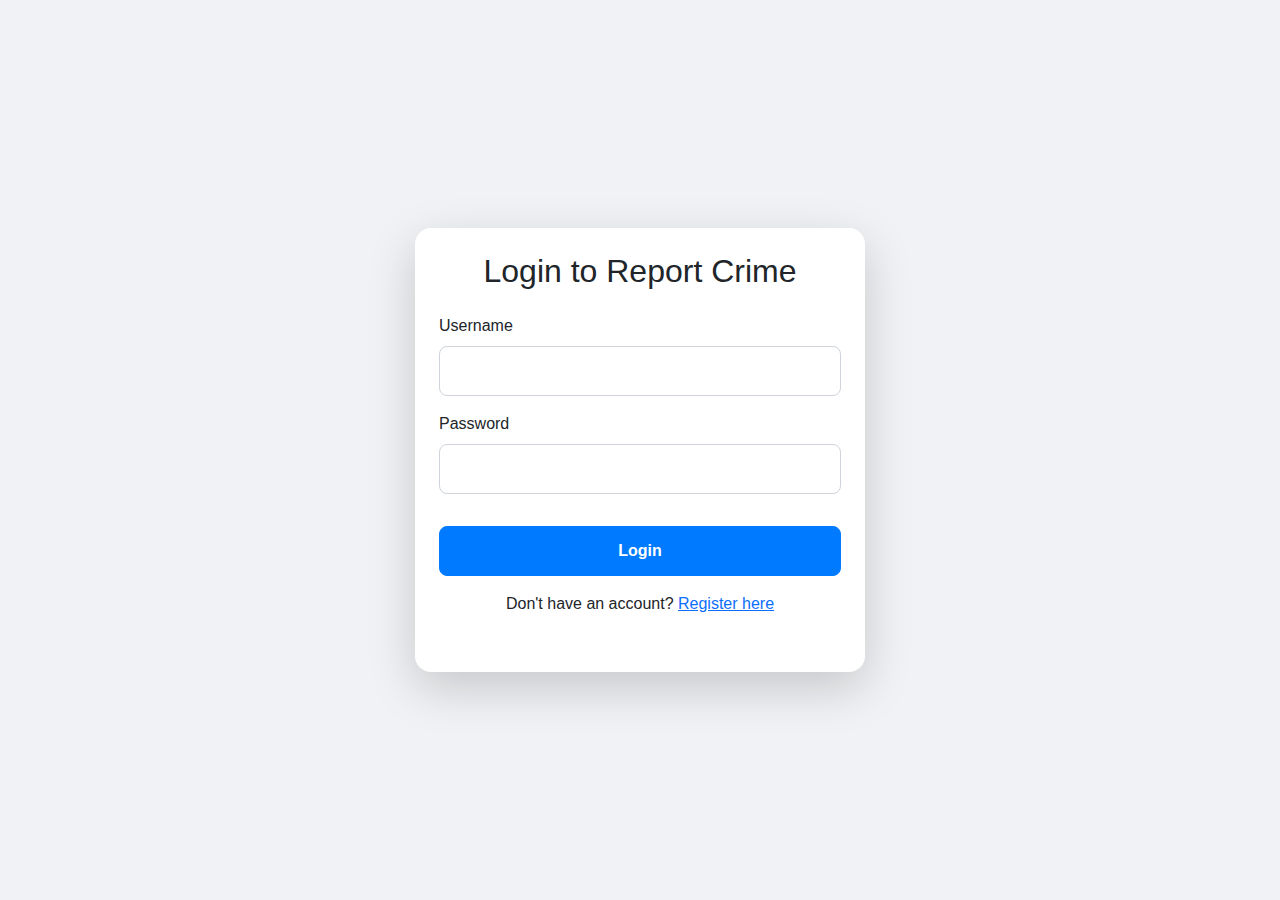
<file: CrimeReportingSystem/target/CrimeReportingSystem/index.html>
<!DOCTYPE html>
<html lang="en">
<head>
    <meta charset="UTF-8">
    <meta name="viewport" content="width=device-width, initial-scale=1.0">
    <title>Crime Reporting System - Login</title>
    <link href="https://cdn.jsdelivr.net/npm/bootstrap@5.3.3/dist/css/bootstrap.min.css" rel="stylesheet" xintegrity="sha384-QWTKZyjpPEjISv5WaRU9OFeRpok6YctnYmDr5pNlyT2bRjXh0JMhjY6hW+ALEwIH" crossorigin="anonymous">
    <link rel="stylesheet" href="css/style.css">
</head>
<body>
    <div class="container d-flex justify-content-center align-items-center min-vh-100">
        <div class="card p-4 shadow-lg rounded-4 login-card">
            <h2 class="card-title text-center mb-4">Login to Report Crime</h2>
            <form action="AuthServlet" method="post">
                <input type="hidden" name="action" value="login">
                <div class="mb-3">
                    <label for="username" class="form-label">Username</label>
                    <input type="text" class="form-control rounded-3" id="username" name="username" required>
                </div>
                <div class="mb-3">
                    <label for="password" class="form-label">Password</label>
                    <input type="password" class="form-control rounded-3" id="password" name="password" required>
                </div>
                <button type="submit" class="btn btn-primary w-100 rounded-3 mt-3">Login</button>
            </form>
            <div class="text-center mt-3">
                <p>Don't have an account? <a href="register.html">Register here</a></p>
            </div>
            <div id="message" class="mt-3 text-center">
                </div>
        </div>
    </div>

    <script src="https://cdn.jsdelivr.net/npm/bootstrap@5.3.3/dist/js/bootstrap.bundle.min.js" xintegrity="sha384-YvpcrYf0tY3lHB60NNkmXc5s9fDVZLESaAA55NDzOxhy9GkcIdslK1eN7N6jIeHz" crossorigin="anonymous"></script>
    <script src="js/script.js"></script>
    <script>
        // Function to display messages from URL parameters (e.g., after a redirect from servlet)
        document.addEventListener('DOMContentLoaded', function() {
            const urlParams = new URLSearchParams(window.location.search);
            const message = urlParams.get('message');
            const type = urlParams.get('type'); // 'success' or 'error'

            if (message) {
                const messageDiv = document.getElementById('message');
                messageDiv.innerHTML = `<p class="text-${type === 'success' ? 'success' : 'danger'}">${decodeURIComponent(message)}</p>`;
            }
        });
    </script>
</body>
</html>
</file>
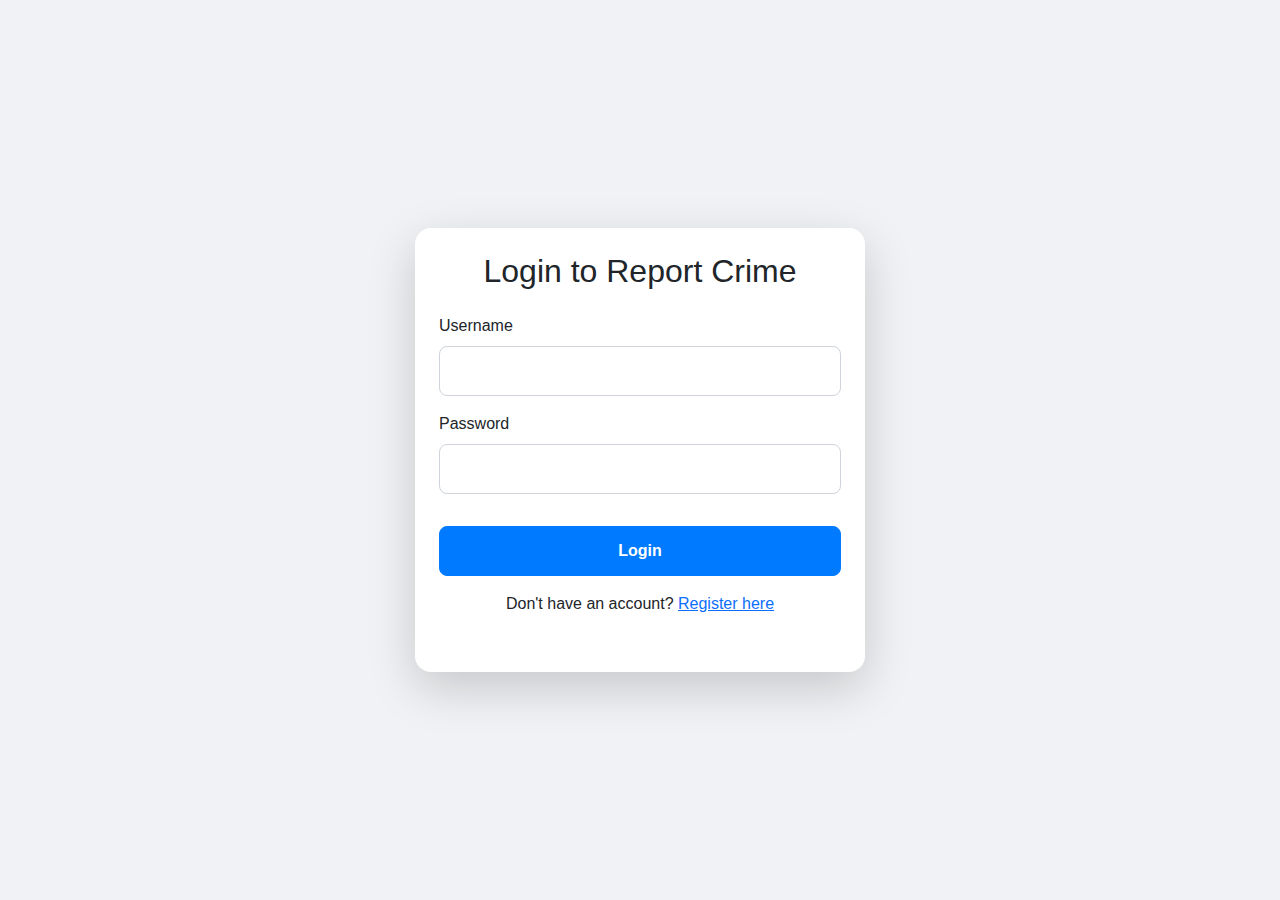
<file: CrimeReportingSystem/src/main/webapp/index.html>
<!DOCTYPE html>
<html lang="en">
<head>
    <meta charset="UTF-8">
    <meta name="viewport" content="width=device-width, initial-scale=1.0">
    <title>Crime Reporting System - Login</title>
    <link href="https://cdn.jsdelivr.net/npm/bootstrap@5.3.3/dist/css/bootstrap.min.css" rel="stylesheet" xintegrity="sha384-QWTKZyjpPEjISv5WaRU9OFeRpok6YctnYmDr5pNlyT2bRjXh0JMhjY6hW+ALEwIH" crossorigin="anonymous">
    <link rel="stylesheet" href="css/style.css">
</head>
<body>
    <div class="container d-flex justify-content-center align-items-center min-vh-100">
        <div class="card p-4 shadow-lg rounded-4 login-card">
            <h2 class="card-title text-center mb-4">Login to Report Crime</h2>
            <form action="AuthServlet" method="post">
                <input type="hidden" name="action" value="login">
                <div class="mb-3">
                    <label for="username" class="form-label">Username</label>
                    <input type="text" class="form-control rounded-3" id="username" name="username" required>
                </div>
                <div class="mb-3">
                    <label for="password" class="form-label">Password</label>
                    <input type="password" class="form-control rounded-3" id="password" name="password" required>
                </div>
                <button type="submit" class="btn btn-primary w-100 rounded-3 mt-3">Login</button>
            </form>
            <div class="text-center mt-3">
                <p>Don't have an account? <a href="register.html">Register here</a></p>
            </div>
            <div id="message" class="mt-3 text-center">
                </div>
        </div>
    </div>

    <script src="https://cdn.jsdelivr.net/npm/bootstrap@5.3.3/dist/js/bootstrap.bundle.min.js" xintegrity="sha384-YvpcrYf0tY3lHB60NNkmXc5s9fDVZLESaAA55NDzOxhy9GkcIdslK1eN7N6jIeHz" crossorigin="anonymous"></script>
    <script src="js/script.js"></script>
    <script>
        
        document.addEventListener('DOMContentLoaded', function() {
            const urlParams = new URLSearchParams(window.location.search);
            const message = urlParams.get('message');
            const type = urlParams.get('type'); // 'success' or 'error'

            if (message) {
                const messageDiv = document.getElementById('message');
                messageDiv.innerHTML = `<p class="text-${type === 'success' ? 'success' : 'danger'}">${decodeURIComponent(message)}</p>`;
            }
        });
    </script>
</body>
</html>
</file>
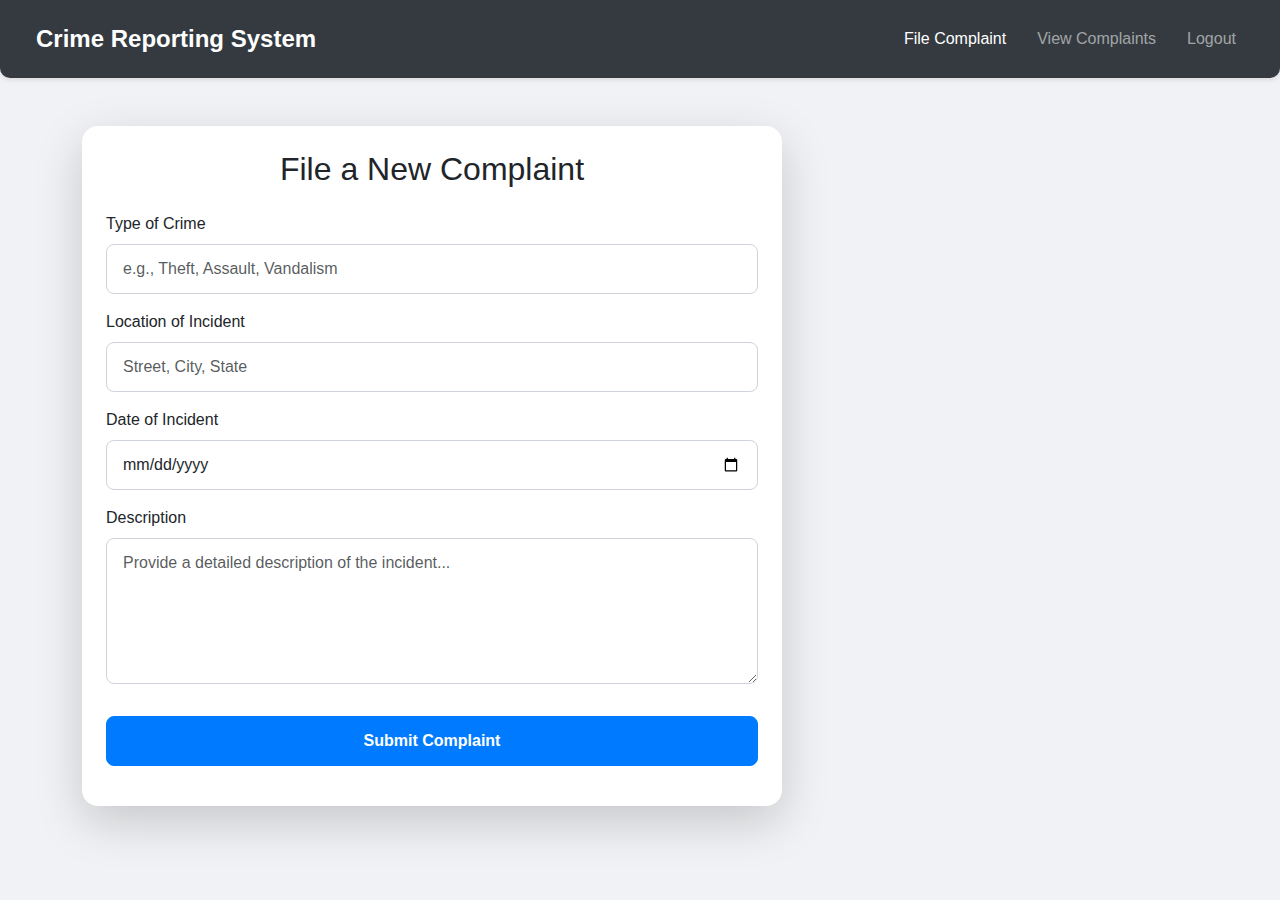
<file: CrimeReportingSystem/target/CrimeReportingSystem/fileComplaint.html>
<!DOCTYPE html>
<html lang="en">
<head>
    <meta charset="UTF-8">
    <meta name="viewport" content="width=device-width, initial-scale=1.0">
    <title>File a Complaint</title>
    <link href="https://cdn.jsdelivr.net/npm/bootstrap@5.3.3/dist/css/bootstrap.min.css" rel="stylesheet" xintegrity="sha384-QWTKZyjpPEjISv5WaRU9OFeRpok6YctnYmDr5pNlyT2bRjXh0JMhjY6hW+ALEwIH" crossorigin="anonymous">
    <link rel="stylesheet" href="css/style.css">
</head>
<body>
    <nav class="navbar navbar-expand-lg navbar-dark bg-dark">
        <div class="container-fluid">
            <a class="navbar-brand" href="#">Crime Reporting System</a>
            <button class="navbar-toggler" type="button" data-bs-toggle="collapse" data-bs-target="#navbarNav" aria-controls="navbarNav" aria-expanded="false" aria-label="Toggle navigation">
                <span class="navbar-toggler-icon"></span>
            </button>
            <div class="collapse navbar-collapse" id="navbarNav">
                <ul class="navbar-nav ms-auto">
                    <li class="nav-item">
                        <a class="nav-link active" aria-current="page" href="fileComplaint.html">File Complaint</a>
                    </li>
                    <li class="nav-item">
                        <a class="nav-link" href="viewComplaints.html">View Complaints</a>
                    </li>
                    <li class="nav-item">
                        <a class="nav-link" href="AuthServlet?action=logout">Logout</a>
                    </li>
                </ul>
            </div>
        </div>
    </nav>

    <div class="container mt-5">
        <div class="card p-4 shadow-lg rounded-4 complaint-card">
            <h2 class="card-title text-center mb-4">File a New Complaint</h2>
            <form action="ComplaintServlet" method="post">
                <input type="hidden" name="action" value="file">
                <div class="mb-3">
                    <label for="crimeType" class="form-label">Type of Crime</label>
                    <input type="text" class="form-control rounded-3" id="crimeType" name="crimeType" placeholder="e.g., Theft, Assault, Vandalism" required>
                </div>
                <div class="mb-3">
                    <label for="location" class="form-label">Location of Incident</label>
                    <input type="text" class="form-control rounded-3" id="location" name="location" placeholder="Street, City, State" required>
                </div>
                <div class="mb-3">
                    <label for="date" class="form-label">Date of Incident</label>
                    <input type="date" class="form-control rounded-3" id="date" name="date" required>
                </div>
                <div class="mb-3">
                    <label for="description" class="form-label">Description</label>
                    <textarea class="form-control rounded-3" id="description" name="description" rows="5" placeholder="Provide a detailed description of the incident..." required></textarea>
                </div>
                <button type="submit" class="btn btn-primary w-100 rounded-3 mt-3">Submit Complaint</button>
            </form>
            <div id="message" class="mt-3 text-center">
                </div>
        </div>
    </div>

    <script src="https://cdn.jsdelivr.net/npm/bootstrap@5.3.3/dist/js/bootstrap.bundle.min.js" xintegrity="sha384-YvpcrYf0tY3lHB60NNkmXc5s9fDVZLESaAA55NDzOxhy9GkcIdslK1eN7N6jIeHz" crossorigin="anonymous"></script>
    <script src="js/script.js"></script>
    <script>
        // Function to display messages from URL parameters
        document.addEventListener('DOMContentLoaded', function() {
            const urlParams = new URLSearchParams(window.location.search);
            const message = urlParams.get('message');
            const type = urlParams.get('type');

            if (message) {
                const messageDiv = document.getElementById('message');
                messageDiv.innerHTML = `<p class="text-${type === 'success' ? 'success' : 'danger'}">${decodeURIComponent(message)}</p>`;
            }
        });
    </script>
</body>
</html>
</file>
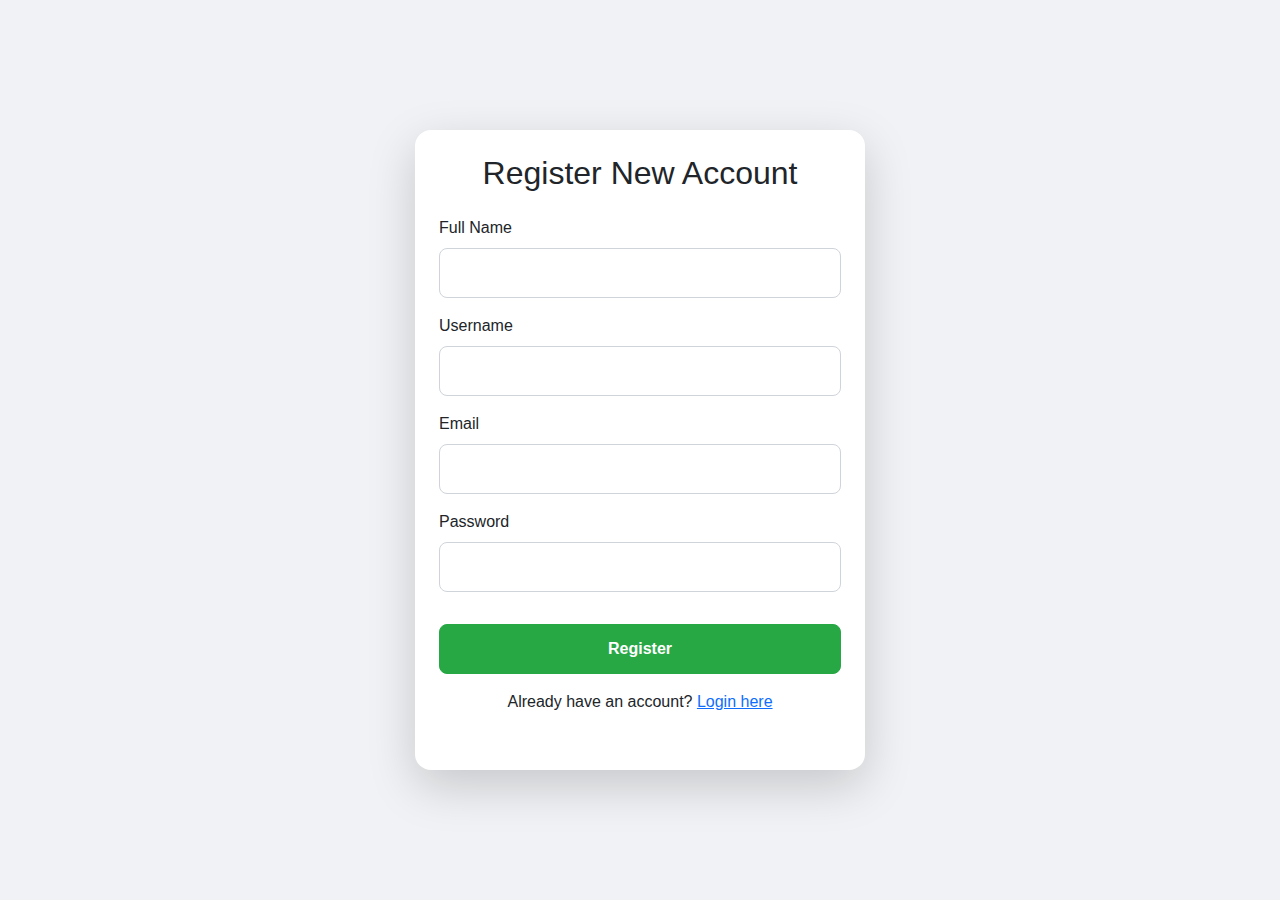
<file: CrimeReportingSystem/target/CrimeReportingSystem/register.html>
<!DOCTYPE html>
<html lang="en">
<head>
    <meta charset="UTF-8">
    <meta name="viewport" content="width=device-width, initial-scale=1.0">
    <title>Crime Reporting System - Register</title>
    <link href="https://cdn.jsdelivr.net/npm/bootstrap@5.3.3/dist/css/bootstrap.min.css" rel="stylesheet" xintegrity="sha384-QWTKZyjpPEjISv5WaRU9OFeRpok6YctnYmDr5pNlyT2bRjXh0JMhjY6hW+ALEwIH" crossorigin="anonymous">
    <link rel="stylesheet" href="css/style.css">
</head>
<body>
    <div class="container d-flex justify-content-center align-items-center min-vh-100">
        <div class="card p-4 shadow-lg rounded-4 register-card">
            <h2 class="card-title text-center mb-4">Register New Account</h2>
            <form action="AuthServlet" method="post">
                <input type="hidden" name="action" value="register">
                <div class="mb-3">
                    <label for="fullname" class="form-label">Full Name</label>
                    <input type="text" class="form-control rounded-3" id="fullname" name="fullname" required>
                </div>
                <div class="mb-3">
                    <label for="username" class="form-label">Username</label>
                    <input type="text" class="form-control rounded-3" id="username" name="username" required>
                </div>
                <div class="mb-3">
                    <label for="email" class="form-label">Email</label>
                    <input type="email" class="form-control rounded-3" id="email" name="email" required>
                </div>
                <div class="mb-3">
                    <label for="password" class="form-label">Password</label>
                    <input type="password" class="form-control rounded-3" id="password" name="password" required>
                </div>
                <button type="submit" class="btn btn-success w-100 rounded-3 mt-3">Register</button>
            </form>
            <div class="text-center mt-3">
                <p>Already have an account? <a href="index.html">Login here</a></p>
            </div>
            <div id="message" class="mt-3 text-center">
                </div>
        </div>
    </div>

    <script src="https://cdn.jsdelivr.net/npm/bootstrap@5.3.3/dist/js/bootstrap.bundle.min.js" xintegrity="sha384-YvpcrYf0tY3lHB60NNkmXc5s9fDVZLESaAA55NDzOxhy9GkcIdslK1eN7N6jIeHz" crossorigin="anonymous"></script>
    <script src="js/script.js"></script>
    <script>
        // Function to display messages from URL parameters (e.g., after a redirect from servlet)
        document.addEventListener('DOMContentLoaded', function() {
            const urlParams = new URLSearchParams(window.location.search);
            const message = urlParams.get('message');
            const type = urlParams.get('type'); // 'success' or 'error'

            if (message) {
                const messageDiv = document.getElementById('message');
                messageDiv.innerHTML = `<p class="text-${type === 'success' ? 'success' : 'danger'}">${decodeURIComponent(message)}</p>`;
            }
        });
    </script>
</body>
</html>
</file>
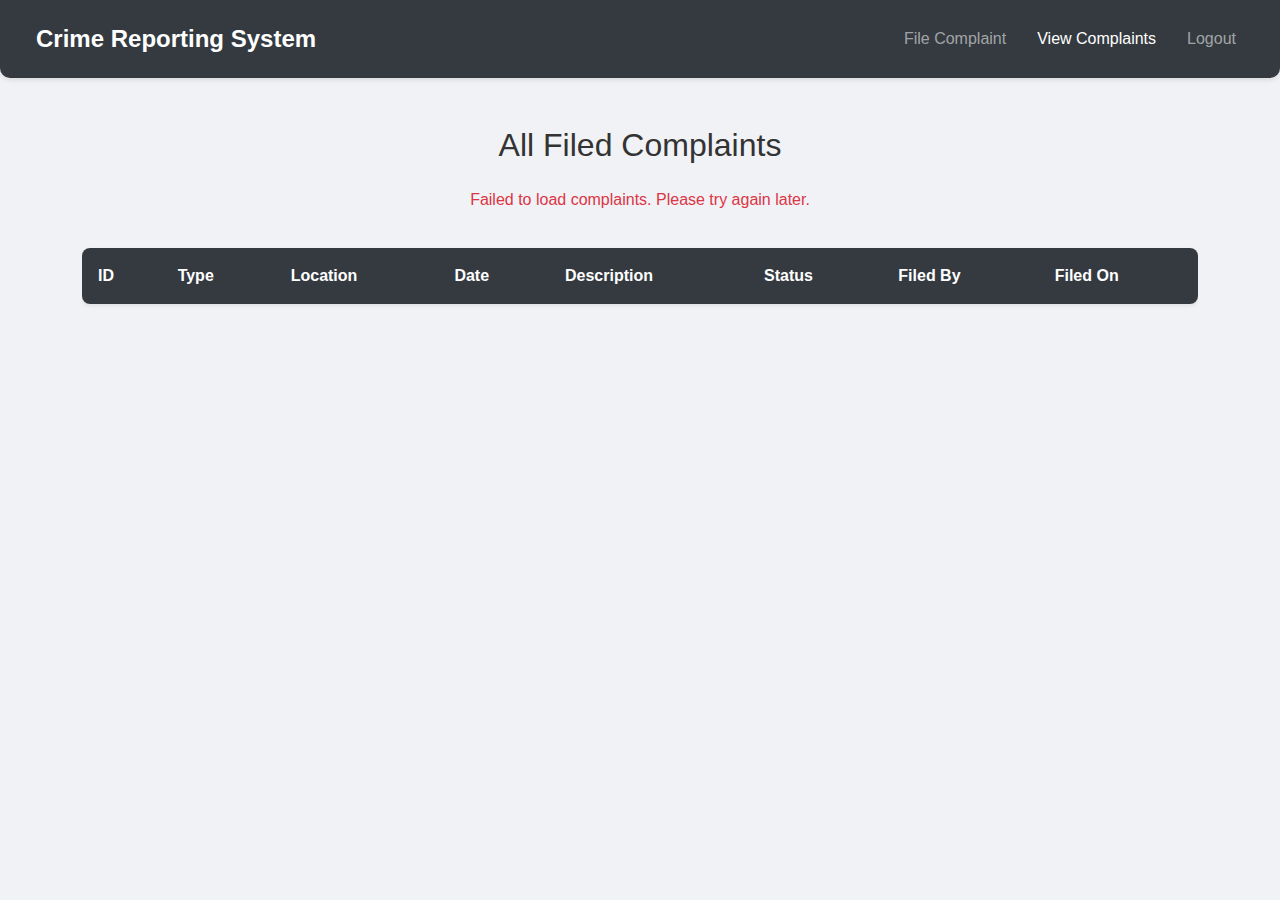
<file: CrimeReportingSystem/target/CrimeReportingSystem/viewComplaints.html>
<!DOCTYPE html>
<html lang="en">
<head>
    <meta charset="UTF-8">
    <meta name="viewport" content="width=device-width, initial-scale=1.0">
    <title>View Complaints</title>
    <link href="https://cdn.jsdelivr.net/npm/bootstrap@5.3.3/dist/css/bootstrap.min.css" rel="stylesheet" xintegrity="sha384-QWTKZyjpPEjISv5WaRU9OFeRpok6YctnYmDr5pNlyT2bRjXh0JMhjY6hW+ALEwIH" crossorigin="anonymous">
    <link rel="stylesheet" href="css/style.css">
</head>
<body>
    <nav class="navbar navbar-expand-lg navbar-dark bg-dark">
        <div class="container-fluid">
            <a class="navbar-brand" href="#">Crime Reporting System</a>
            <button class="navbar-toggler" type="button" data-bs-toggle="collapse" data-bs-target="#navbarNav" aria-controls="navbarNav" aria-expanded="false" aria-label="Toggle navigation">
                <span class="navbar-toggler-icon"></span>
            </button>
            <div class="collapse navbar-collapse" id="navbarNav">
                <ul class="navbar-nav ms-auto">
                    <li class="nav-item">
                        <a class="nav-link" href="fileComplaint.html">File Complaint</a>
                    </li>
                    <li class="nav-item">
                        <a class="nav-link active" aria-current="page" href="viewComplaints.html">View Complaints</a>
                    </li>
                    <li class="nav-item">
                        <a class="nav-link" href="AuthServlet?action=logout">Logout</a>
                    </li>
                </ul>
            </div>
        </div>
    </nav>

    <div class="container mt-5">
        <h2 class="text-center mb-4">All Filed Complaints</h2>
        <div id="message" class="mt-3 text-center">
            </div>
        <div class="table-responsive">
            <table class="table table-striped table-hover shadow-sm rounded-3 overflow-hidden">
                <thead class="table-dark">
                    <tr>
                        <th>ID</th>
                        <th>Type</th>
                        <th>Location</th>
                        <th>Date</th>
                        <th>Description</th>
                        <th>Status</th>
                        <th>Filed By</th>
                        <th>Filed On</th>
                    </tr>
                </thead>
                <tbody id="complaintsTableBody">
                    </tbody>
            </table>
        </div>
    </div>

    <script src="https://cdn.jsdelivr.net/npm/bootstrap@5.3.3/dist/js/bootstrap.bundle.min.js" xintegrity="sha384-YvpcrYf0tY3lHB60NNkmXc5s9fDVZLESaAA55NDzOxhy9GkcIdslK1eN7N6jIeHz" crossorigin="anonymous"></script>
    <script src="js/script.js"></script>
    <script>
        document.addEventListener('DOMContentLoaded', function() {
            fetchComplaints(); // Call function to fetch complaints when the page loads

            const urlParams = new URLSearchParams(window.location.search);
            const message = urlParams.get('message');
            const type = urlParams.get('type');

            if (message) {
                const messageDiv = document.getElementById('message');
                messageDiv.innerHTML = `<p class="text-${type === 'success' ? 'success' : 'danger'}">${decodeURIComponent(message)}</p>`;
            }
        });

        // Function to fetch complaints from the backend
        async function fetchComplaints() {
            try {
                // IMPORTANT: Changed to absolute URL for fetching complaints from Tomcat
                const response = await fetch('http://localhost:8080/CrimeReportingSystem/ComplaintServlet?action=view');
                if (!response.ok) {
                    throw new Error(`HTTP error! status: ${response.status}`);
                }
                const complaints = await response.json(); // Assuming servlet returns JSON

                const tableBody = document.getElementById('complaintsTableBody');
                tableBody.innerHTML = ''; // Clear existing rows

                if (complaints.length === 0) {
                    tableBody.innerHTML = '<tr><td colspan="8" class="text-center">No complaints filed yet.</td></tr>';
                    return;
                }

                complaints.forEach(complaint => {
                    const row = `
                        <tr>
                            <td>${complaint.id}</td>
                            <td>${complaint.crimeType}</td>
                            <td>${complaint.location}</td>
                            <td>${complaint.incidentDate}</td> <td>${complaint.description}</td>
                            <td>${complaint.status}</td>
                            <td>${complaint.filedByUsername}</td> <td>${complaint.filedOn}</td>
                        </tr>
                    `;
                    tableBody.insertAdjacentHTML('beforeend', row);
                });
            } catch (error) {
                console.error('Error fetching complaints:', error);
                document.getElementById('message').innerHTML = '<p class="text-danger">Failed to load complaints. Please try again later.</p>';
            }
        }
    </script>
</body>
</html>
</file>
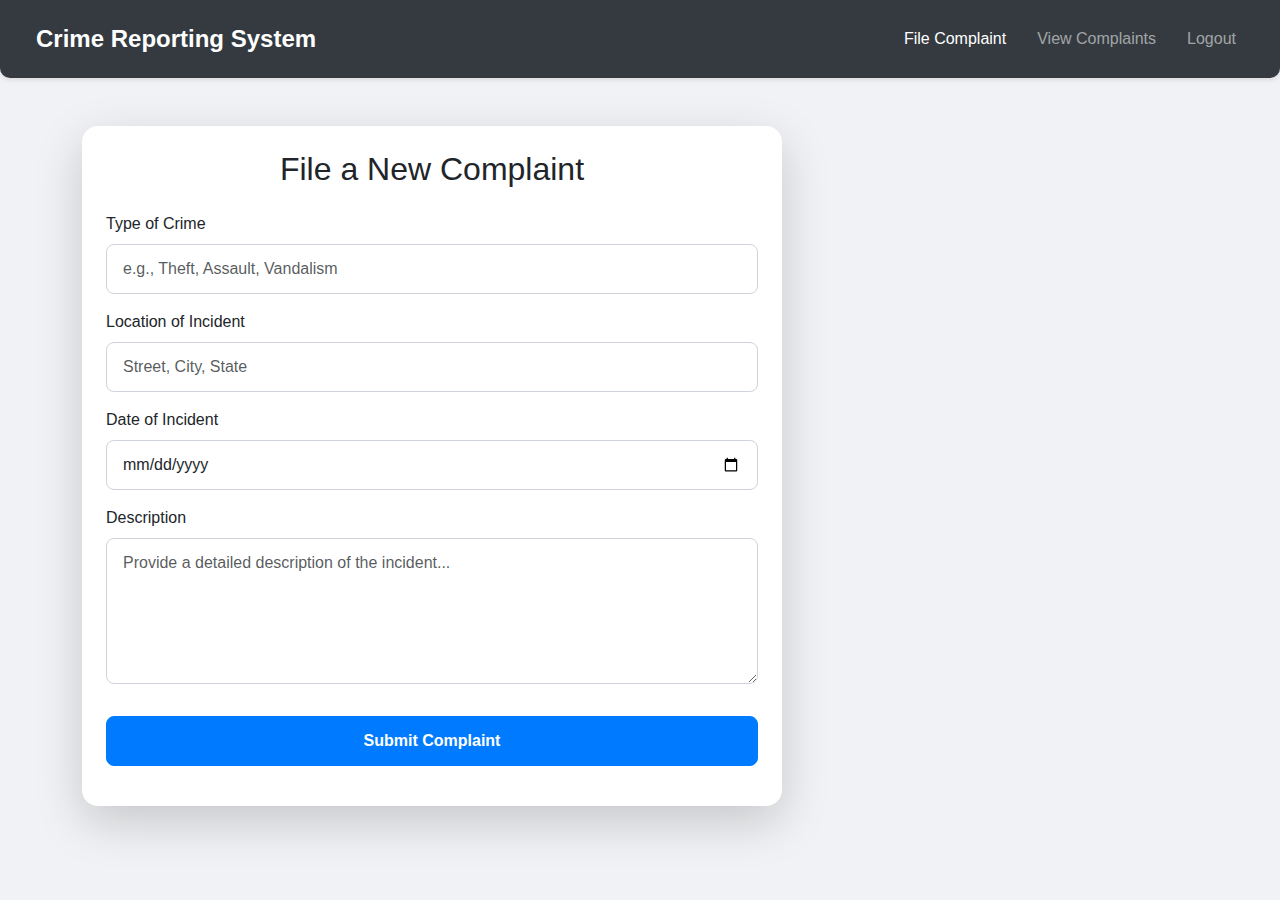
<file: CrimeReportingSystem/src/main/webapp/fileComplaint.html>
<!DOCTYPE html>
<html lang="en">
<head>
    <meta charset="UTF-8">
    <meta name="viewport" content="width=device-width, initial-scale=1.0">
    <title>File a Complaint</title>
    <link href="https://cdn.jsdelivr.net/npm/bootstrap@5.3.3/dist/css/bootstrap.min.css" rel="stylesheet" xintegrity="sha384-QWTKZyjpPEjISv5WaRU9OFeRpok6YctnYmDr5pNlyT2bRjXh0JMhjY6hW+ALEwIH" crossorigin="anonymous">
    <link rel="stylesheet" href="css/style.css">
</head>
<body>
    <nav class="navbar navbar-expand-lg navbar-dark bg-dark">
        <div class="container-fluid">
            <a class="navbar-brand" href="#">Crime Reporting System</a>
            <button class="navbar-toggler" type="button" data-bs-toggle="collapse" data-bs-target="#navbarNav" aria-controls="navbarNav" aria-expanded="false" aria-label="Toggle navigation">
                <span class="navbar-toggler-icon"></span>
            </button>
            <div class="collapse navbar-collapse" id="navbarNav">
                <ul class="navbar-nav ms-auto">
                    <li class="nav-item">
                        <a class="nav-link active" aria-current="page" href="fileComplaint.html">File Complaint</a>
                    </li>
                    <li class="nav-item">
                        <a class="nav-link" href="viewComplaints.html">View Complaints</a>
                    </li>
                    <li class="nav-item">
                        <a class="nav-link" href="AuthServlet?action=logout">Logout</a>
                    </li>
                </ul>
            </div>
        </div>
    </nav>

    <div class="container mt-5">
        <div class="card p-4 shadow-lg rounded-4 complaint-card">
            <h2 class="card-title text-center mb-4">File a New Complaint</h2>
            <form action="ComplaintServlet" method="post">
                <input type="hidden" name="action" value="file">
                <div class="mb-3">
                    <label for="crimeType" class="form-label">Type of Crime</label>
                    <input type="text" class="form-control rounded-3" id="crimeType" name="crimeType" placeholder="e.g., Theft, Assault, Vandalism" required>
                </div>
                <div class="mb-3">
                    <label for="location" class="form-label">Location of Incident</label>
                    <input type="text" class="form-control rounded-3" id="location" name="location" placeholder="Street, City, State" required>
                </div>
                <div class="mb-3">
                    <label for="date" class="form-label">Date of Incident</label>
                    <input type="date" class="form-control rounded-3" id="date" name="date" required>
                </div>
                <div class="mb-3">
                    <label for="description" class="form-label">Description</label>
                    <textarea class="form-control rounded-3" id="description" name="description" rows="5" placeholder="Provide a detailed description of the incident..." required></textarea>
                </div>
                <button type="submit" class="btn btn-primary w-100 rounded-3 mt-3">Submit Complaint</button>
            </form>
            <div id="message" class="mt-3 text-center">
                </div>
        </div>
    </div>

    <script src="https://cdn.jsdelivr.net/npm/bootstrap@5.3.3/dist/js/bootstrap.bundle.min.js" xintegrity="sha384-YvpcrYf0tY3lHB60NNkmXc5s9fDVZLESaAA55NDzOxhy9GkcIdslK1eN7N6jIeHz" crossorigin="anonymous"></script>
    <script src="js/script.js"></script>
    <script>
        
        document.addEventListener('DOMContentLoaded', function() {
            const urlParams = new URLSearchParams(window.location.search);
            const message = urlParams.get('message');
            const type = urlParams.get('type');

            if (message) {
                const messageDiv = document.getElementById('message');
                messageDiv.innerHTML = `<p class="text-${type === 'success' ? 'success' : 'danger'}">${decodeURIComponent(message)}</p>`;
            }
        });
    </script>
</body>
</html>
</file>
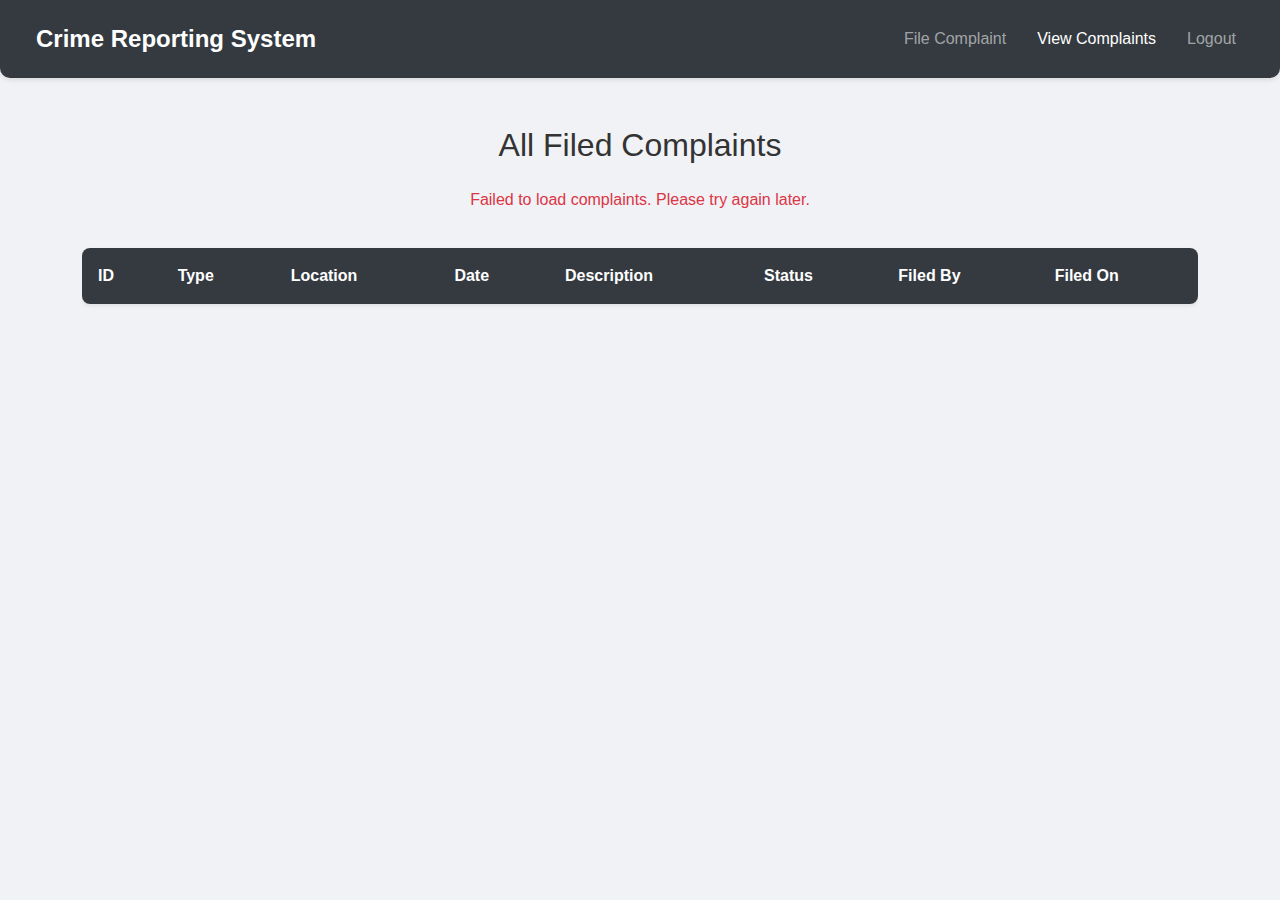
<file: CrimeReportingSystem/src/main/webapp/viewComplaints.html>
<!DOCTYPE html>
<html lang="en">
<head>
    <meta charset="UTF-8">
    <meta name="viewport" content="width=device-width, initial-scale=1.0">
    <title>View Complaints</title>
    <link href="https://cdn.jsdelivr.net/npm/bootstrap@5.3.3/dist/css/bootstrap.min.css" rel="stylesheet" xintegrity="sha384-QWTKZyjpPEjISv5WaRU9OFeRpok6YctnYmDr5pNlyT2bRjXh0JMhjY6hW+ALEwIH" crossorigin="anonymous">
    <link rel="stylesheet" href="css/style.css">
</head>
<body>
    <nav class="navbar navbar-expand-lg navbar-dark bg-dark">
        <div class="container-fluid">
            <a class="navbar-brand" href="#">Crime Reporting System</a>
            <button class="navbar-toggler" type="button" data-bs-toggle="collapse" data-bs-target="#navbarNav" aria-controls="navbarNav" aria-expanded="false" aria-label="Toggle navigation">
                <span class="navbar-toggler-icon"></span>
            </button>
            <div class="collapse navbar-collapse" id="navbarNav">
                <ul class="navbar-nav ms-auto">
                    <li class="nav-item">
                        <a class="nav-link" href="fileComplaint.html">File Complaint</a>
                    </li>
                    <li class="nav-item">
                        <a class="nav-link active" aria-current="page" href="viewComplaints.html">View Complaints</a>
                    </li>
                    <li class="nav-item">
                        <a class="nav-link" href="AuthServlet?action=logout">Logout</a>
                    </li>
                </ul>
            </div>
        </div>
    </nav>

    <div class="container mt-5">
        <h2 class="text-center mb-4">All Filed Complaints</h2>
        <div id="message" class="mt-3 text-center">
            </div>
        <div class="table-responsive">
            <table class="table table-striped table-hover shadow-sm rounded-3 overflow-hidden">
                <thead class="table-dark">
                    <tr>
                        <th>ID</th>
                        <th>Type</th>
                        <th>Location</th>
                        <th>Date</th>
                        <th>Description</th>
                        <th>Status</th>
                        <th>Filed By</th>
                        <th>Filed On</th>
                    </tr>
                </thead>
                <tbody id="complaintsTableBody">
                    </tbody>
            </table>
        </div>
    </div>

    <script src="https://cdn.jsdelivr.net/npm/bootstrap@5.3.3/dist/js/bootstrap.bundle.min.js" xintegrity="sha384-YvpcrYf0tY3lHB60NNkmXc5s9fDVZLESaAA55NDzOxhy9GkcIdslK1eN7N6jIeHz" crossorigin="anonymous"></script>
    <script src="js/script.js"></script>
    <script>
        document.addEventListener('DOMContentLoaded', function() {
            fetchComplaints(); 

            const urlParams = new URLSearchParams(window.location.search);
            const message = urlParams.get('message');
            const type = urlParams.get('type');

            if (message) {
                const messageDiv = document.getElementById('message');
                messageDiv.innerHTML = `<p class="text-${type === 'success' ? 'success' : 'danger'}">${decodeURIComponent(message)}</p>`;
            }
        });

   
        async function fetchComplaints() {
            try {
               
                const response = await fetch('http://localhost:8080/CrimeReportingSystem/ComplaintServlet?action=view');
                if (!response.ok) {
                    throw new Error(`HTTP error! status: ${response.status}`);
                }
                const complaints = await response.json(); 

                const tableBody = document.getElementById('complaintsTableBody');
                tableBody.innerHTML = ''; 

                if (complaints.length === 0) {
                    tableBody.innerHTML = '<tr><td colspan="8" class="text-center">No complaints filed yet.</td></tr>';
                    return;
                }

                complaints.forEach(complaint => {
                    const row = `
                        <tr>
                            <td>${complaint.id}</td>
                            <td>${complaint.crimeType}</td>
                            <td>${complaint.location}</td>
                            <td>${complaint.incidentDate}</td> <td>${complaint.description}</td>
                            <td>${complaint.status}</td>
                            <td>${complaint.filedByUsername}</td> <td>${complaint.filedOn}</td>
                        </tr>
                    `;
                    tableBody.insertAdjacentHTML('beforeend', row);
                });
            } catch (error) {
                console.error('Error fetching complaints:', error);
                document.getElementById('message').innerHTML = '<p class="text-danger">Failed to load complaints. Please try again later.</p>';
            }
        }
    </script>
</body>
</html>
</file>
<file: CrimeReportingSystem/target/CrimeReportingSystem/css/style.css>
/* General Body Styling */
body {
    font-family: 'Inter', sans-serif; /* Using Inter font as per instructions */
    background-color: #f0f2f5; /* Light grey background */
    color: #333; /* Dark grey text */
    min-height: 100vh; /* Ensure body takes full viewport height */
    display: flex;
    flex-direction: column;
}

/* Card Styling for Forms */
.card {
    border: none;
    border-radius: 15px; /* Rounded corners for cards */
    overflow: hidden; /* Ensure content respects border-radius */
}

/* Specific Card Widths */
.login-card, .register-card {
    max-width: 450px; /* Max width for login/register forms */
    width: 100%; /* Make it responsive */
}

.complaint-card {
    max-width: 700px; /* Max width for file complaint form */
    width: 100%;
}

/* Form Control Styling */
.form-control {
    border-radius: 8px; /* Slightly more rounded inputs */
    border: 1px solid #ced4da;
    padding: 0.75rem 1rem;
}

.form-control:focus {
    border-color: #80bdff;
    box-shadow: 0 0 0 0.25rem rgba(0, 123, 255, 0.25);
}

/* Button Styling */
.btn {
    padding: 0.75rem 1.25rem;
    font-weight: 600;
    border-radius: 8px; /* Rounded buttons */
    transition: all 0.3s ease; /* Smooth transitions for hover effects */
}

.btn-primary {
    background-color: #007bff;
    border-color: #007bff;
}

.btn-primary:hover {
    background-color: #0056b3;
    border-color: #0056b3;
    transform: translateY(-2px); /* Slight lift on hover */
}

.btn-success {
    background-color: #28a745;
    border-color: #28a745;
}

.btn-success:hover {
    background-color: #1e7e34;
    border-color: #1e7e34;
    transform: translateY(-2px);
}

/* Navbar Styling */
.navbar {
    background-color: #343a40 !important; /* Darker navbar */
    border-bottom-left-radius: 10px;
    border-bottom-right-radius: 10px;
    padding: 1rem 1.5rem;
    box-shadow: 0 2px 5px rgba(0,0,0,0.1);
}

.navbar-brand {
    font-weight: 700;
    font-size: 1.5rem;
}

.nav-link {
    font-weight: 500;
    margin-left: 15px;
    transition: color 0.3s ease;
}

.nav-link:hover {
    color: #007bff !important; /* Highlight on hover */
}

/* Table Styling */
.table {
    border-radius: 10px; /* Rounded corners for the table container */
    margin-top: 20px;
}

.table thead th {
    background-color: #343a40; /* Dark header */
    color: white;
    border-bottom: none;
    padding: 1rem;
}

.table tbody tr:nth-child(even) {
    background-color: #f8f9fa; /* Zebra striping */
}

.table tbody tr:hover {
    background-color: #e9ecef; /* Hover effect for rows */
}

.table td, .table th {
    vertical-align: middle;
}

/* Responsive adjustments */
@media (max-width: 768px) {
    .login-card, .register-card, .complaint-card {
        padding: 20px;
        margin: 20px;
    }
    .navbar-brand {
        font-size: 1.2rem;
    }
    .nav-link {
        margin-left: 0;
        text-align: center;
    }
}
</file>
<file: CrimeReportingSystem/src/main/webapp/css/style.css>
/* General Body Styling */
body {
    font-family: 'Inter', sans-serif; /* Using Inter font as per instructions */
    background-color: #f0f2f5; /* Light grey background */
    color: #333; /* Dark grey text */
    min-height: 100vh; /* Ensure body takes full viewport height */
    display: flex;
    flex-direction: column;
}

/* Card Styling for Forms */
.card {
    border: none;
    border-radius: 15px; /* Rounded corners for cards */
    overflow: hidden; /* Ensure content respects border-radius */
}

/* Specific Card Widths */
.login-card, .register-card {
    max-width: 450px; /* Max width for login/register forms */
    width: 100%; /* Make it responsive */
}

.complaint-card {
    max-width: 700px; /* Max width for file complaint form */
    width: 100%;
}

/* Form Control Styling */
.form-control {
    border-radius: 8px; /* Slightly more rounded inputs */
    border: 1px solid #ced4da;
    padding: 0.75rem 1rem;
}

.form-control:focus {
    border-color: #80bdff;
    box-shadow: 0 0 0 0.25rem rgba(0, 123, 255, 0.25);
}

/* Button Styling */
.btn {
    padding: 0.75rem 1.25rem;
    font-weight: 600;
    border-radius: 8px; /* Rounded buttons */
    transition: all 0.3s ease; /* Smooth transitions for hover effects */
}

.btn-primary {
    background-color: #007bff;
    border-color: #007bff;
}

.btn-primary:hover {
    background-color: #0056b3;
    border-color: #0056b3;
    transform: translateY(-2px); /* Slight lift on hover */
}

.btn-success {
    background-color: #28a745;
    border-color: #28a745;
}

.btn-success:hover {
    background-color: #1e7e34;
    border-color: #1e7e34;
    transform: translateY(-2px);
}

/* Navbar Styling */
.navbar {
    background-color: #343a40 !important; /* Darker navbar */
    border-bottom-left-radius: 10px;
    border-bottom-right-radius: 10px;
    padding: 1rem 1.5rem;
    box-shadow: 0 2px 5px rgba(0,0,0,0.1);
}

.navbar-brand {
    font-weight: 700;
    font-size: 1.5rem;
}

.nav-link {
    font-weight: 500;
    margin-left: 15px;
    transition: color 0.3s ease;
}

.nav-link:hover {
    color: #007bff !important; /* Highlight on hover */
}

/* Table Styling */
.table {
    border-radius: 10px; /* Rounded corners for the table container */
    margin-top: 20px;
}

.table thead th {
    background-color: #343a40; /* Dark header */
    color: white;
    border-bottom: none;
    padding: 1rem;
}

.table tbody tr:nth-child(even) {
    background-color: #f8f9fa; /* Zebra striping */
}

.table tbody tr:hover {
    background-color: #e9ecef; /* Hover effect for rows */
}

.table td, .table th {
    vertical-align: middle;
}

/* Responsive adjustments */
@media (max-width: 768px) {
    .login-card, .register-card, .complaint-card {
        padding: 20px;
        margin: 20px;
    }
    .navbar-brand {
        font-size: 1.2rem;
    }
    .nav-link {
        margin-left: 0;
        text-align: center;
    }
}
</file>
